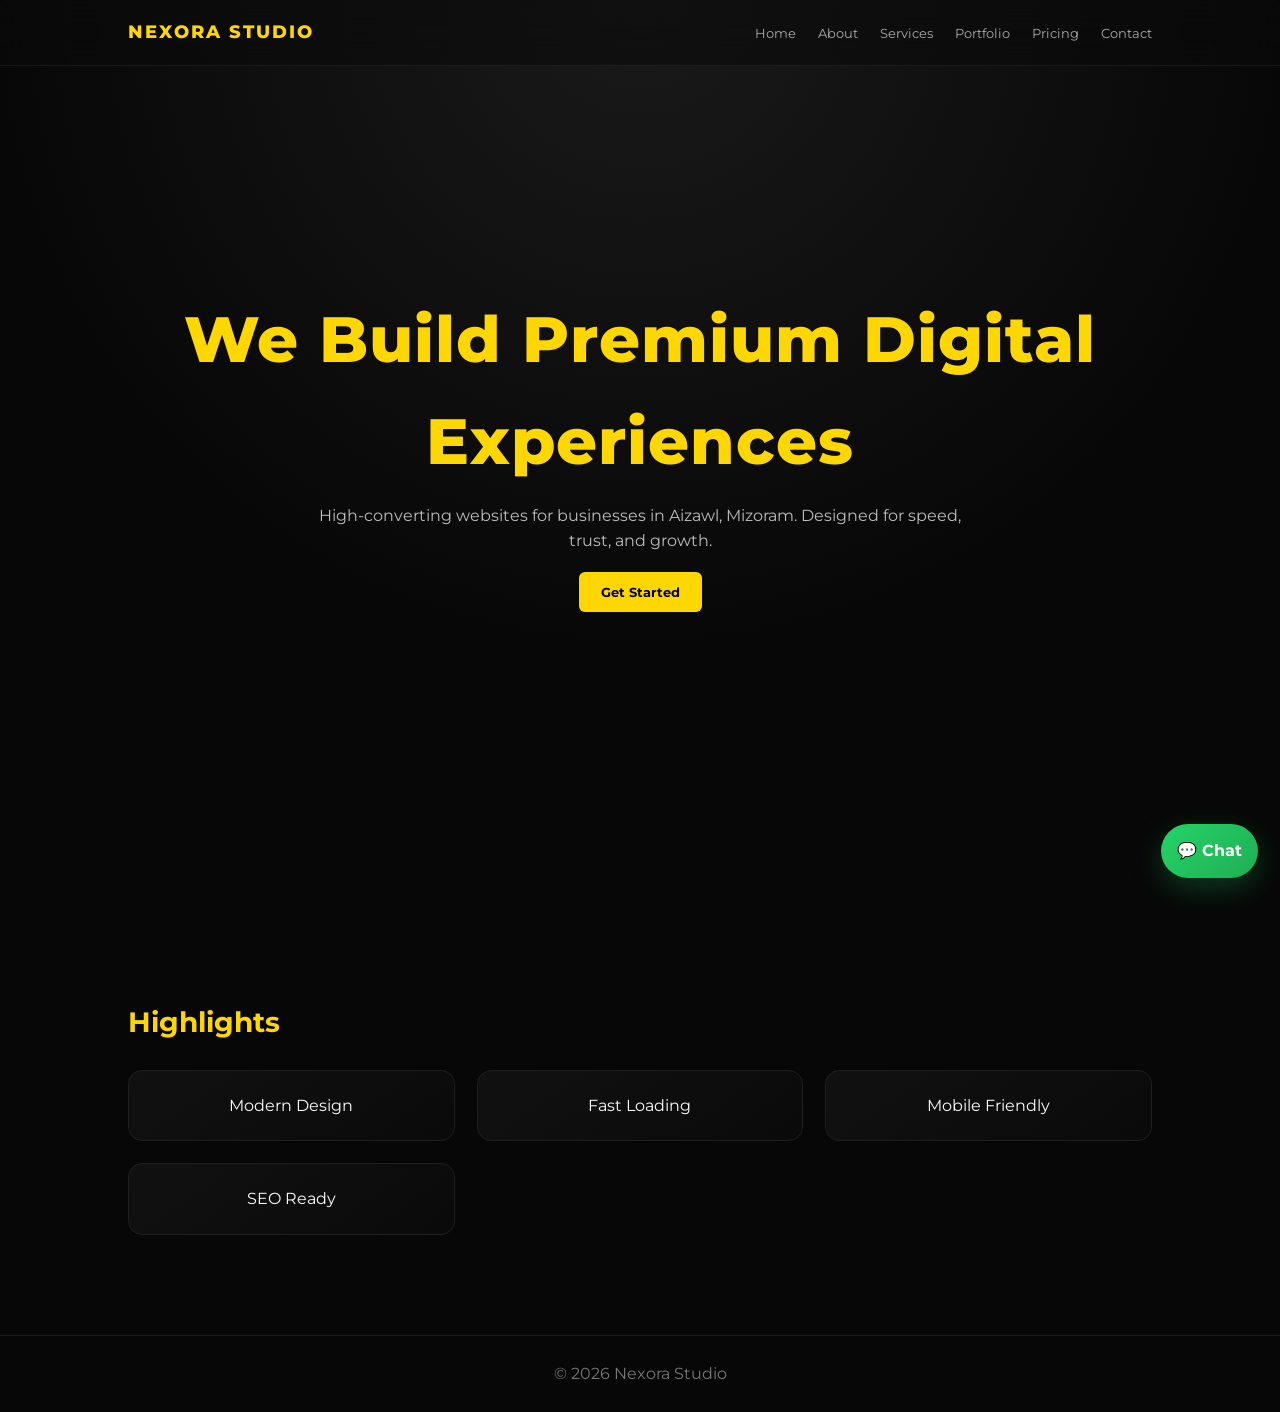
<file: Index.html>
<!DOCTYPE html>
<html>
<head>
<title>Nexora Studio</title>
<link rel="stylesheet" href="style.css">
<link href="https://fonts.googleapis.com/css2?family=Montserrat:wght@300;400;600;800&display=swap" rel="stylesheet">
</head>

<body>

<div id="loader" style="position:fixed;inset:0;background:#0a0a0a;display:flex;align-items:center;justify-content:center;z-index:9999;color:gold;font-weight:800;">
NEXORA STUDIO
</div>

<header>
  <div class="logo">NEXORA STUDIO</div>
  <nav>
    <a href="Index.html">Home</a>
    <a href="about.html">About</a>
    <a href="services.html">Services</a>
    <a href="portfolio.html">Portfolio</a>
    <a href="pricing.html">Pricing</a>
    <a href="contact.html">Contact</a>
  </nav>
</header>

<section class="hero">
  <div>
    <h1>We Build Premium Digital Experiences</h1>
    <p>High-converting websites for businesses in Aizawl, Mizoram. Designed for speed, trust, and growth.</p>
    <button class="btn">Get Started</button>
  </div>
</section>

<section>
  <h2>Highlights</h2>
  <div class="grid">
    <div class="card">Modern Design</div>
    <div class="card">Fast Loading</div>
    <div class="card">Mobile Friendly</div>
    <div class="card">SEO Ready</div>
  </div>
</section>

<footer>© 2026 Nexora Studio</footer>

<a class="whatsapp" href="https://wa.me/916909158272">💬 Chat</a>

<script src="script.js"></script>
</body>
</html>
</file>
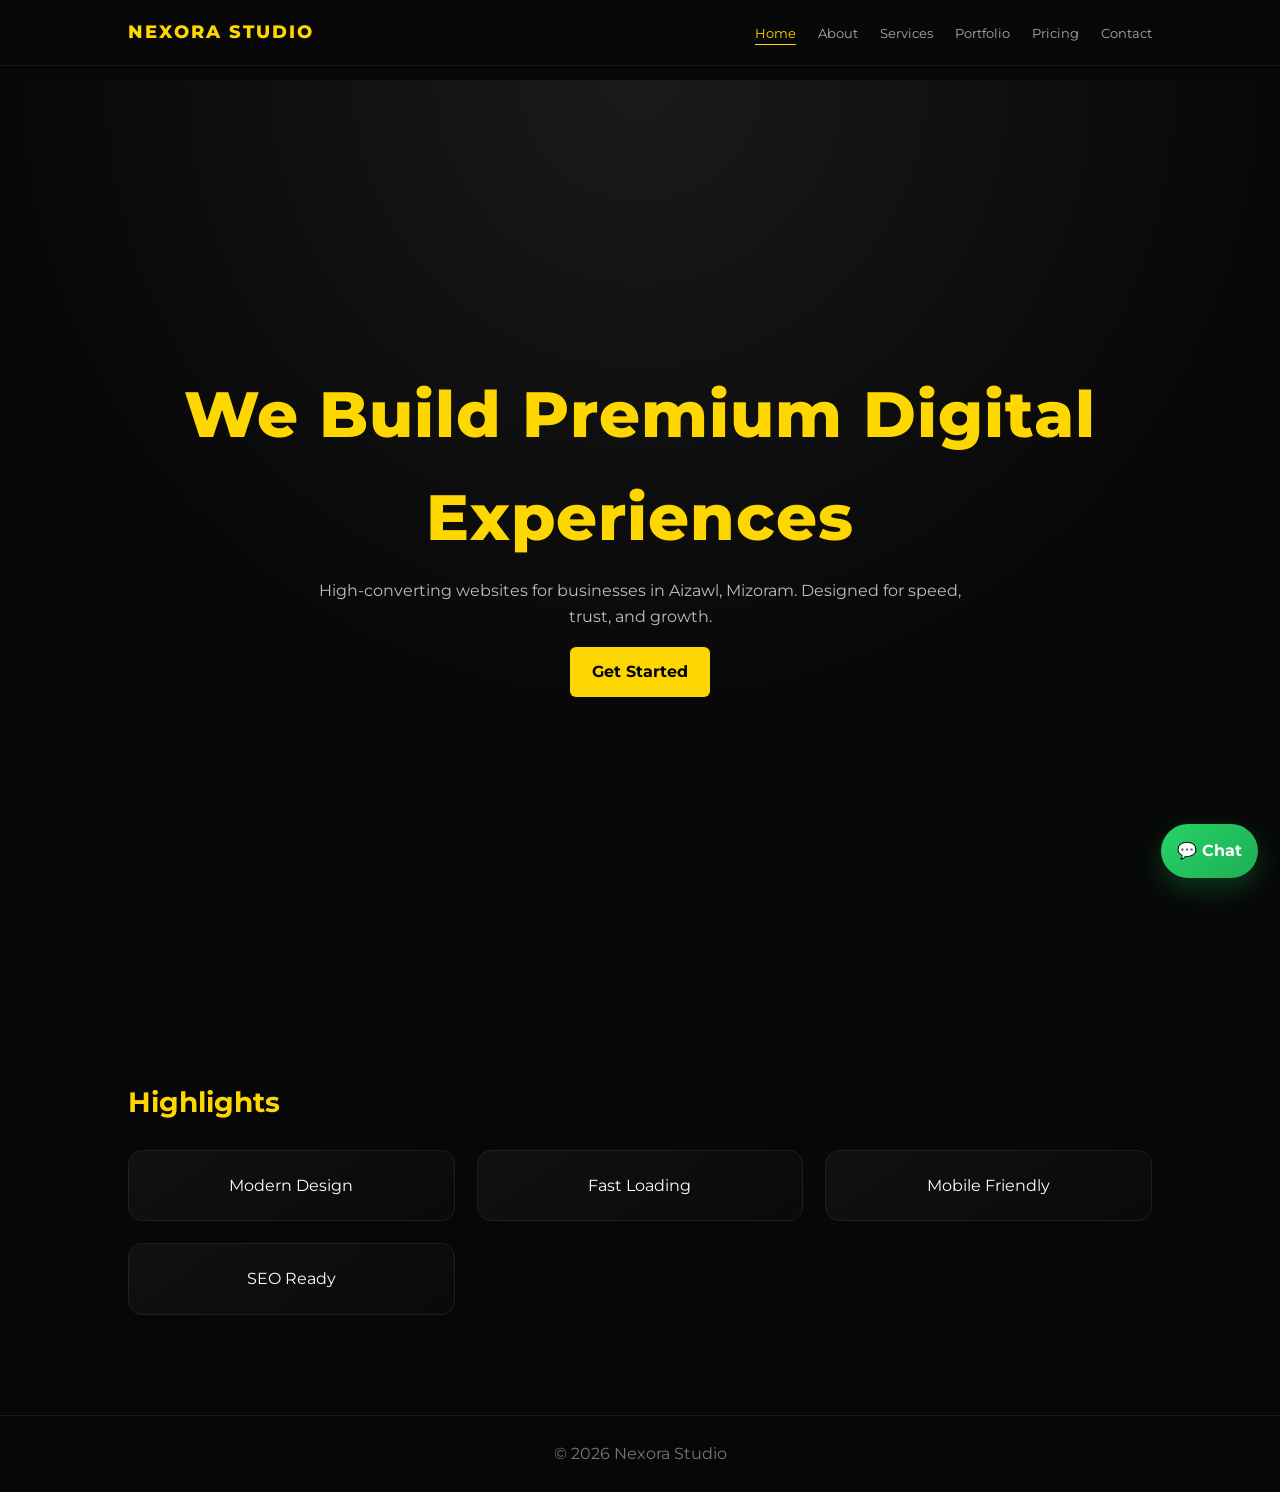
<file: index.html>
<!DOCTYPE html>
<html lang="en">
<head>
  <meta charset="UTF-8">
  <meta name="viewport" content="width=device-width, initial-scale=1.0">
  <title>Nexora Studio | Premium Websites in Aizawl, Mizoram</title>
  <meta name="description" content="Nexora Studio builds premium, fast, SEO-ready websites for businesses in Aizawl, Mizoram.">
  <link rel="stylesheet" href="style.css">
  <link href="https://fonts.googleapis.com/css2?family=Montserrat:wght@300;400;600;800&display=swap" rel="stylesheet">
</head>
<body>
<div id="loader">NEXORA STUDIO</div>

<header>
  <div class="logo">NEXORA STUDIO</div>
  <nav>
    <a href="index.html" class="active">Home</a>
    <a href="about.html">About</a>
    <a href="services.html">Services</a>
    <a href="portfolio.html">Portfolio</a>
    <a href="pricing.html">Pricing</a>
    <a href="contact.html">Contact</a>
  </nav>
</header>

<main>
  <section class="hero">
    <div>
      <h1>We Build Premium Digital Experiences</h1>
      <p>High-converting websites for businesses in Aizawl, Mizoram. Designed for speed, trust, and growth.</p>
      <a href="contact.html" class="btn">Get Started</a>
    </div>
  </section>

  <section>
    <h2>Highlights</h2>
    <div class="grid">
      <div class="card">Modern Design</div>
      <div class="card">Fast Loading</div>
      <div class="card">Mobile Friendly</div>
      <div class="card">SEO Ready</div>
    </div>
  </section>
</main>

<footer>© 2026 Nexora Studio</footer>
<a class="whatsapp" href="https://wa.me/916909158272" target="_blank" rel="noopener" aria-label="Chat on WhatsApp">💬 Chat</a>
<script src="script.js"></script>
</body>
</html>
</file>
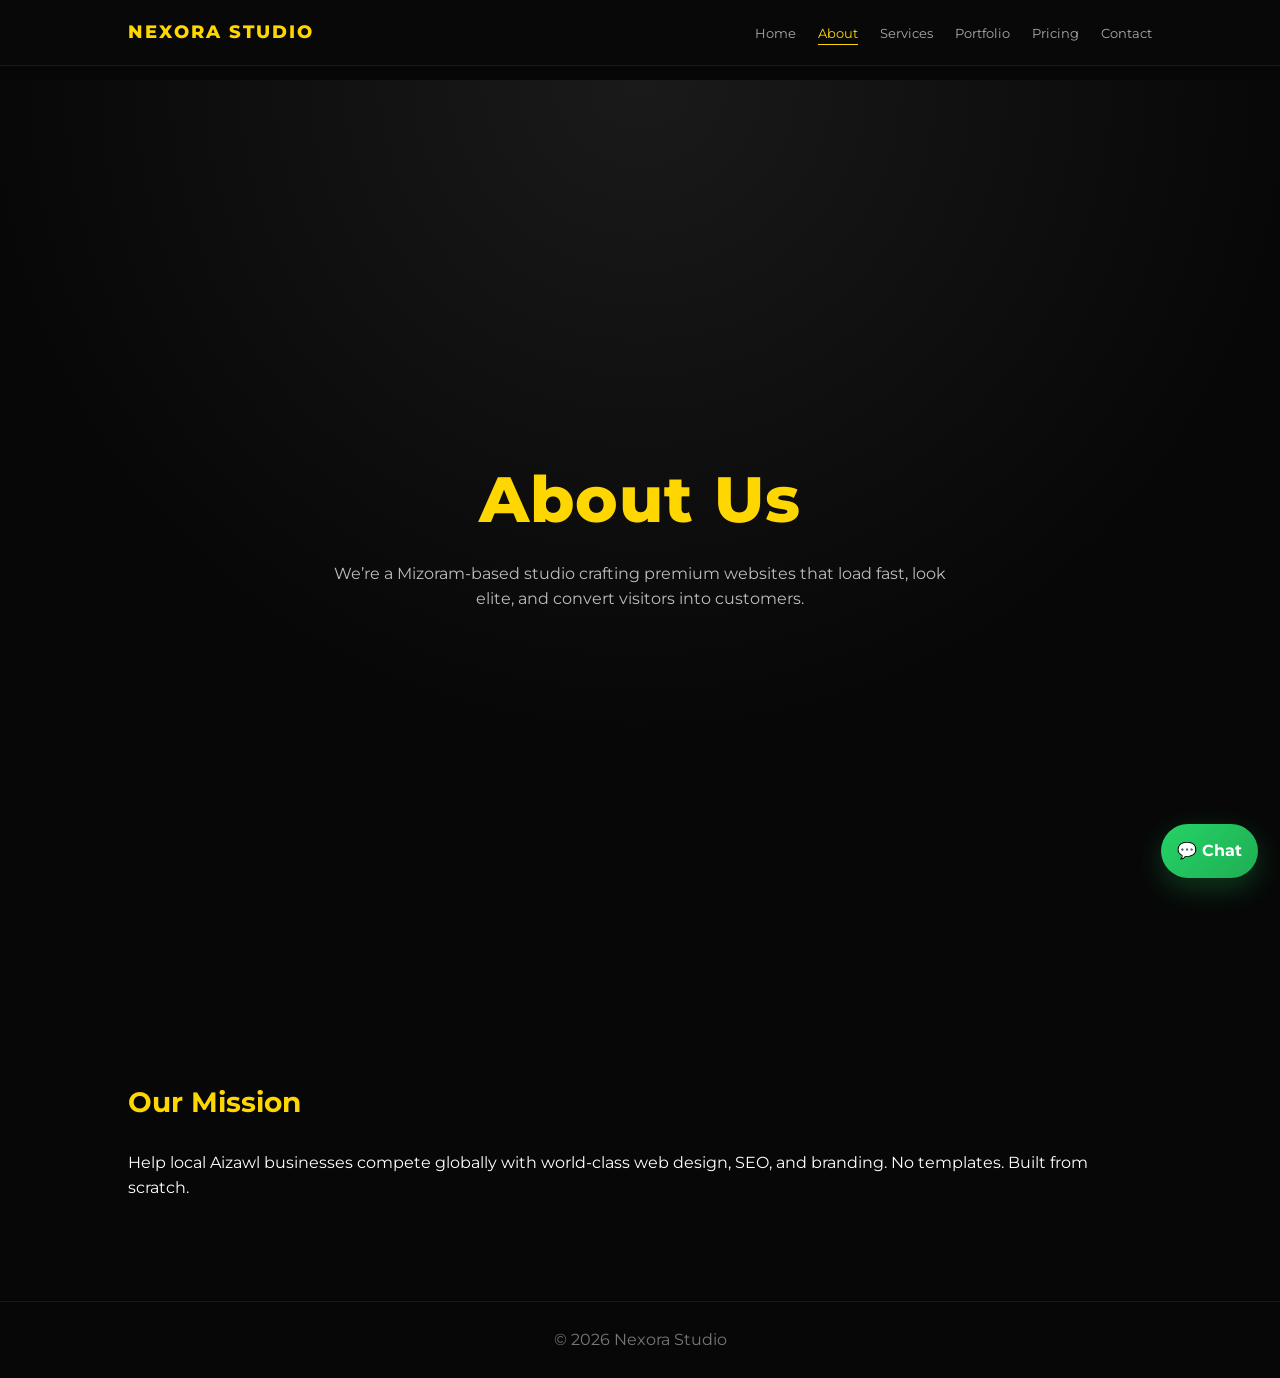
<file: about.html>
<!DOCTYPE html>
<html lang="en">
<head>
  <meta charset="UTF-8">
  <meta name="viewport" content="width=device-width, initial-scale=1.0">
  <title>About | Nexora Studio</title>
  <meta name="description" content="Learn about Nexora Studio - we build modern, fast and premium websites for businesses in Mizoram.">
  <link rel="stylesheet" href="style.css">
  <link href="https://fonts.googleapis.com/css2?family=Montserrat:wght@300;400;600;800&display=swap" rel="stylesheet">
</head>
<body>
<header>
  <div class="logo">NEXORA STUDIO</div>
  <nav>
    <a href="index.html">Home</a>
    <a href="about.html" class="active">About</a>
    <a href="services.html">Services</a>
    <a href="portfolio.html">Portfolio</a>
    <a href="pricing.html">Pricing</a>
    <a href="contact.html">Contact</a>
  </nav>
</header>

<main>
  <section class="hero">
    <div>
      <h1>About Us</h1>
      <p>We’re a Mizoram-based studio crafting premium websites that load fast, look elite, and convert visitors into customers.</p>
    </div>
  </section>

  <section>
    <h2>Our Mission</h2>
    <p>Help local Aizawl businesses compete globally with world-class web design, SEO, and branding. No templates. Built from scratch.</p>
  </section>
</main>

<footer>© 2026 Nexora Studio</footer>
<a class="whatsapp" href="https://wa.me/916909158272" target="_blank" rel="noopener" aria-label="Chat on WhatsApp">💬 Chat</a>
<script src="script.js"></script>
</body>
</html>
</file>
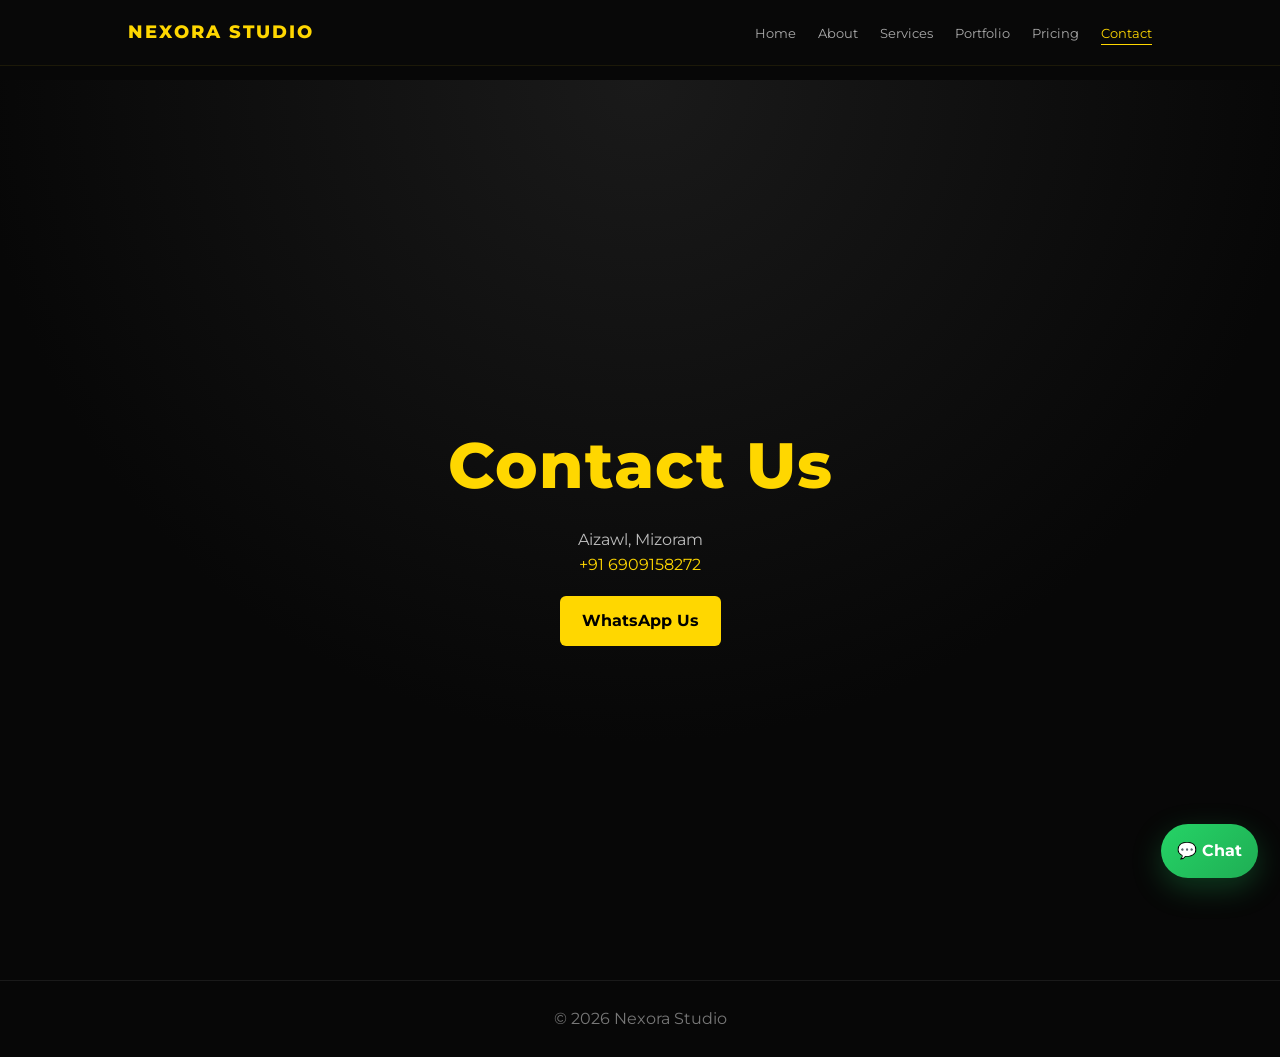
<file: contact.html>
<!DOCTYPE html>
<html lang="en">
<head>
  <meta charset="UTF-8">
  <meta name="viewport" content="width=device-width, initial-scale=1.0">
  <title>Contact | Nexora Studio</title>
  <meta name="description" content="Contact Nexora Studio in Aizawl, Mizoram. Call +91 6909158272 for premium websites.">
  <link rel="stylesheet" href="style.css">
  <link href="https://fonts.googleapis.com/css2?family=Montserrat:wght@300;400;600;800&display=swap" rel="stylesheet">
</head>
<body>
<header>
  <div class="logo">NEXORA STUDIO</div>
  <nav>
    <a href="index.html">Home</a>
    <a href="about.html">About</a>
    <a href="services.html">Services</a>
    <a href="portfolio.html">Portfolio</a>
    <a href="pricing.html">Pricing</a>
    <a href="contact.html" class="active">Contact</a>
  </nav>
</header>

<main>
  <section class="hero">
    <div>
      <h1>Contact Us</h1>
      <p>Aizawl, Mizoram</p>
      <p><a href="tel:+916909158272" style="color:gold;text-decoration:none;">+91 6909158272</a></p>
      <a href="https://wa.me/916909158272" target="_blank" rel="noopener" class="btn">WhatsApp Us</a>
    </div>
  </section>
</main>

<footer>© 2026 Nexora Studio</footer>
<a class="whatsapp" href="https://wa.me/916909158272" target="_blank" rel="noopener" aria-label="Chat on WhatsApp">💬 Chat</a>
<script src="script.js"></script>
</body>
</html>
</file>
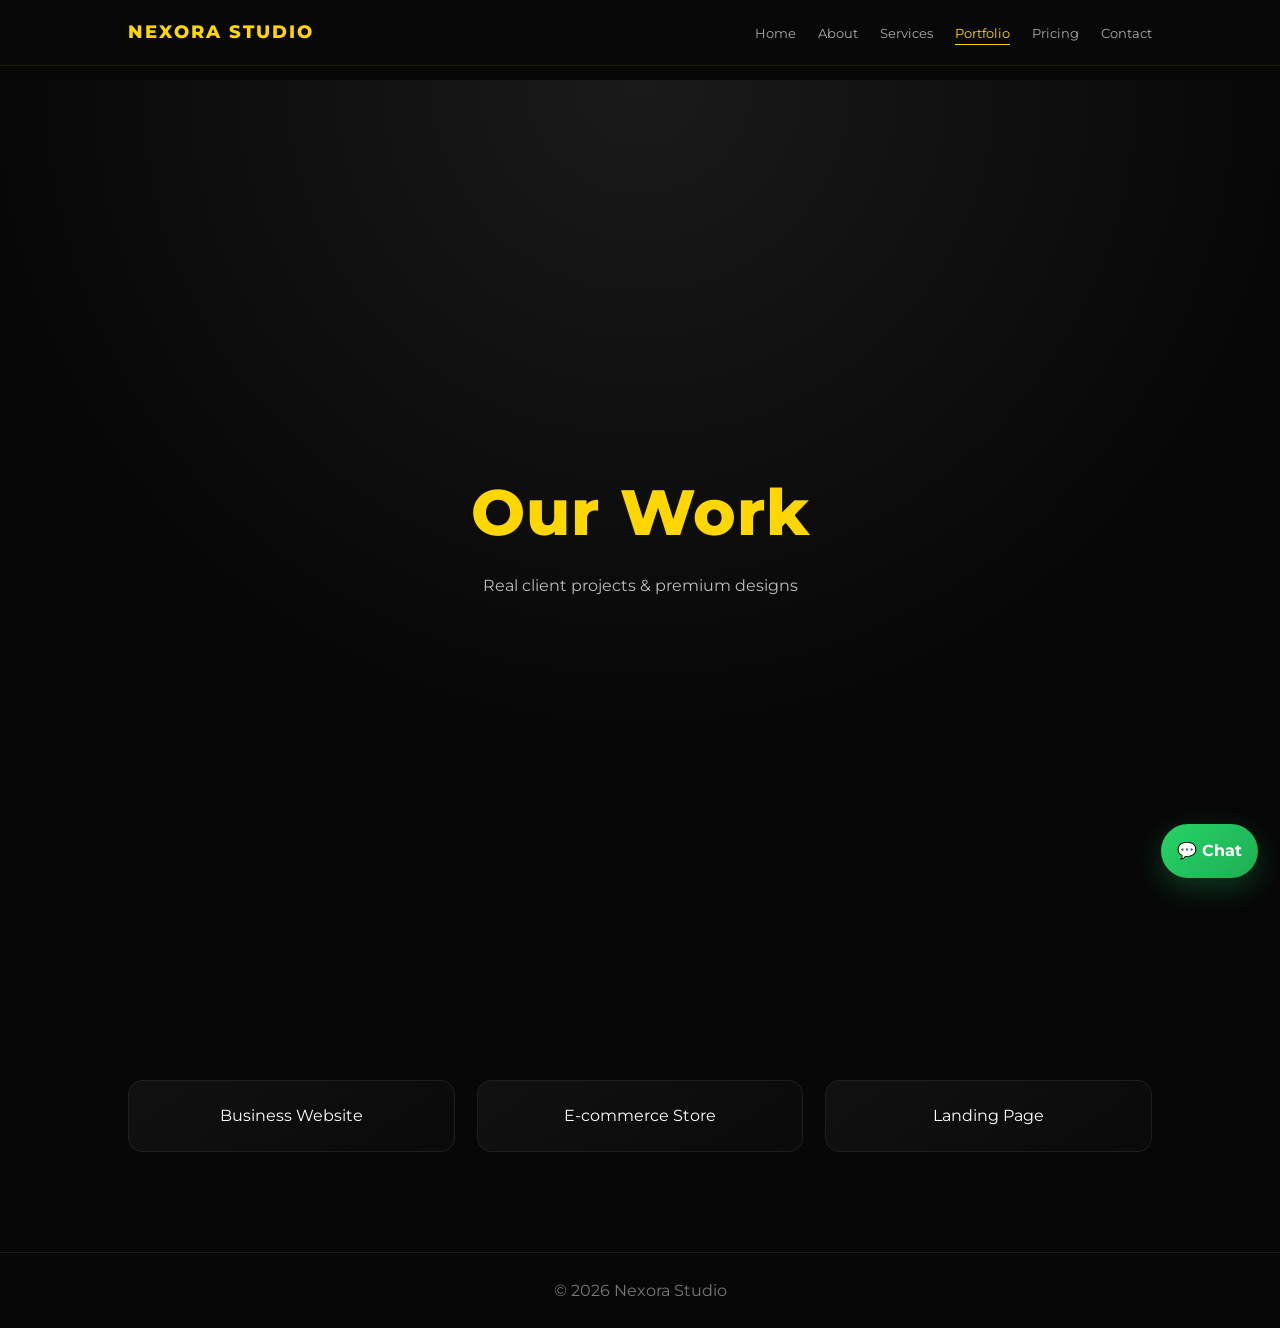
<file: portfolio.html>
<!DOCTYPE html>
<html lang="en">
<head>
  <meta charset="UTF-8">
  <meta name="viewport" content="width=device-width, initial-scale=1.0">
  <title>Portfolio | Nexora Studio</title>
  <meta name="description" content="View real client projects and web designs by Nexora Studio in Aizawl, Mizoram.">
  <link rel="stylesheet" href="style.css">
  <link href="https://fonts.googleapis.com/css2?family=Montserrat:wght@300;400;600;800&display=swap" rel="stylesheet">
</head>
<body>
<header>
  <div class="logo">NEXORA STUDIO</div>
  <nav>
    <a href="index.html">Home</a>
    <a href="about.html">About</a>
    <a href="services.html">Services</a>
    <a href="portfolio.html" class="active">Portfolio</a>
    <a href="pricing.html">Pricing</a>
    <a href="contact.html">Contact</a>
  </nav>
</header>

<main>
  <section class="hero">
    <div>
      <h1>Our Work</h1>
      <p>Real client projects & premium designs</p>
    </div>
  </section>

  <section>
    <div class="grid">
      <div class="card">Business Website</div>
      <div class="card">E-commerce Store</div>
      <div class="card">Landing Page</div>
    </div>
  </section>
</main>

<footer>© 2026 Nexora Studio</footer>
<a class="whatsapp" href="https://wa.me/916909158272" target="_blank" rel="noopener" aria-label="Chat on WhatsApp">💬 Chat</a>
<script src="script.js"></script>
</body>
</html>
</file>
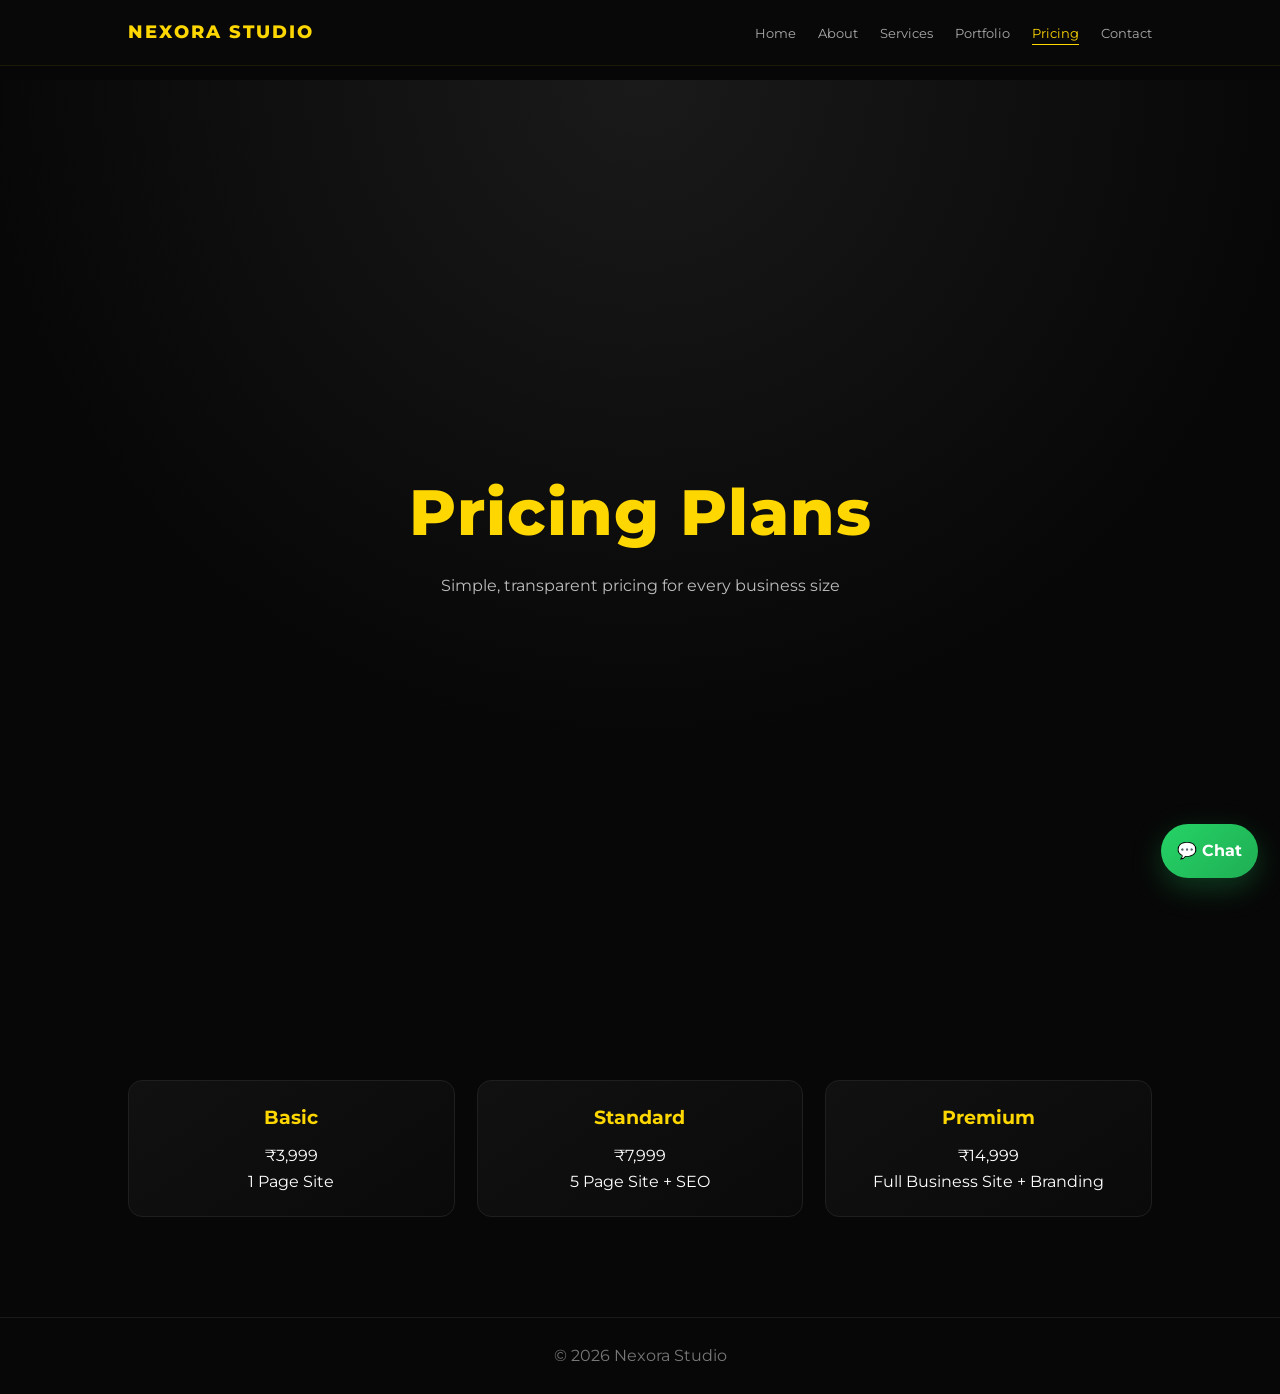
<file: pricing.html>
<!DOCTYPE html>
<html lang="en">
<head>
  <meta charset="UTF-8">
  <meta name="viewport" content="width=device-width, initial-scale=1.0">
  <title>Pricing | Nexora Studio</title>
  <meta name="description" content="Transparent pricing for web design: Basic ₹3,999, Standard ₹7,999, Premium ₹14,999.">
  <link rel="stylesheet" href="style.css">
  <link href="https://fonts.googleapis.com/css2?family=Montserrat:wght@300;400;600;800&display=swap" rel="stylesheet">
</head>
<body>
<header>
  <div class="logo">NEXORA STUDIO</div>
  <nav>
    <a href="index.html">Home</a>
    <a href="about.html">About</a>
    <a href="services.html">Services</a>
    <a href="portfolio.html">Portfolio</a>
    <a href="pricing.html" class="active">Pricing</a>
    <a href="contact.html">Contact</a>
  </nav>
</header>

<main>
  <section class="hero">
    <div>
      <h1>Pricing Plans</h1>
      <p>Simple, transparent pricing for every business size</p>
    </div>
  </section>

  <section>
    <div class="grid">
      <div class="card">
        <h3>Basic</h3>
        <p>₹3,999</p>
        <p>1 Page Site</p>
      </div>
      <div class="card">
        <h3>Standard</h3>
        <p>₹7,999</p>
        <p>5 Page Site + SEO</p>
      </div>
      <div class="card">
        <h3>Premium</h3>
        <p>₹14,999</p>
        <p>Full Business Site + Branding</p>
      </div>
    </div>
  </section>
</main>

<footer>© 2026 Nexora Studio</footer>
<a class="whatsapp" href="https://wa.me/916909158272" target="_blank" rel="noopener" aria-label="Chat on WhatsApp">💬 Chat</a>
<script src="script.js"></script>
</body>
</html>
</file>
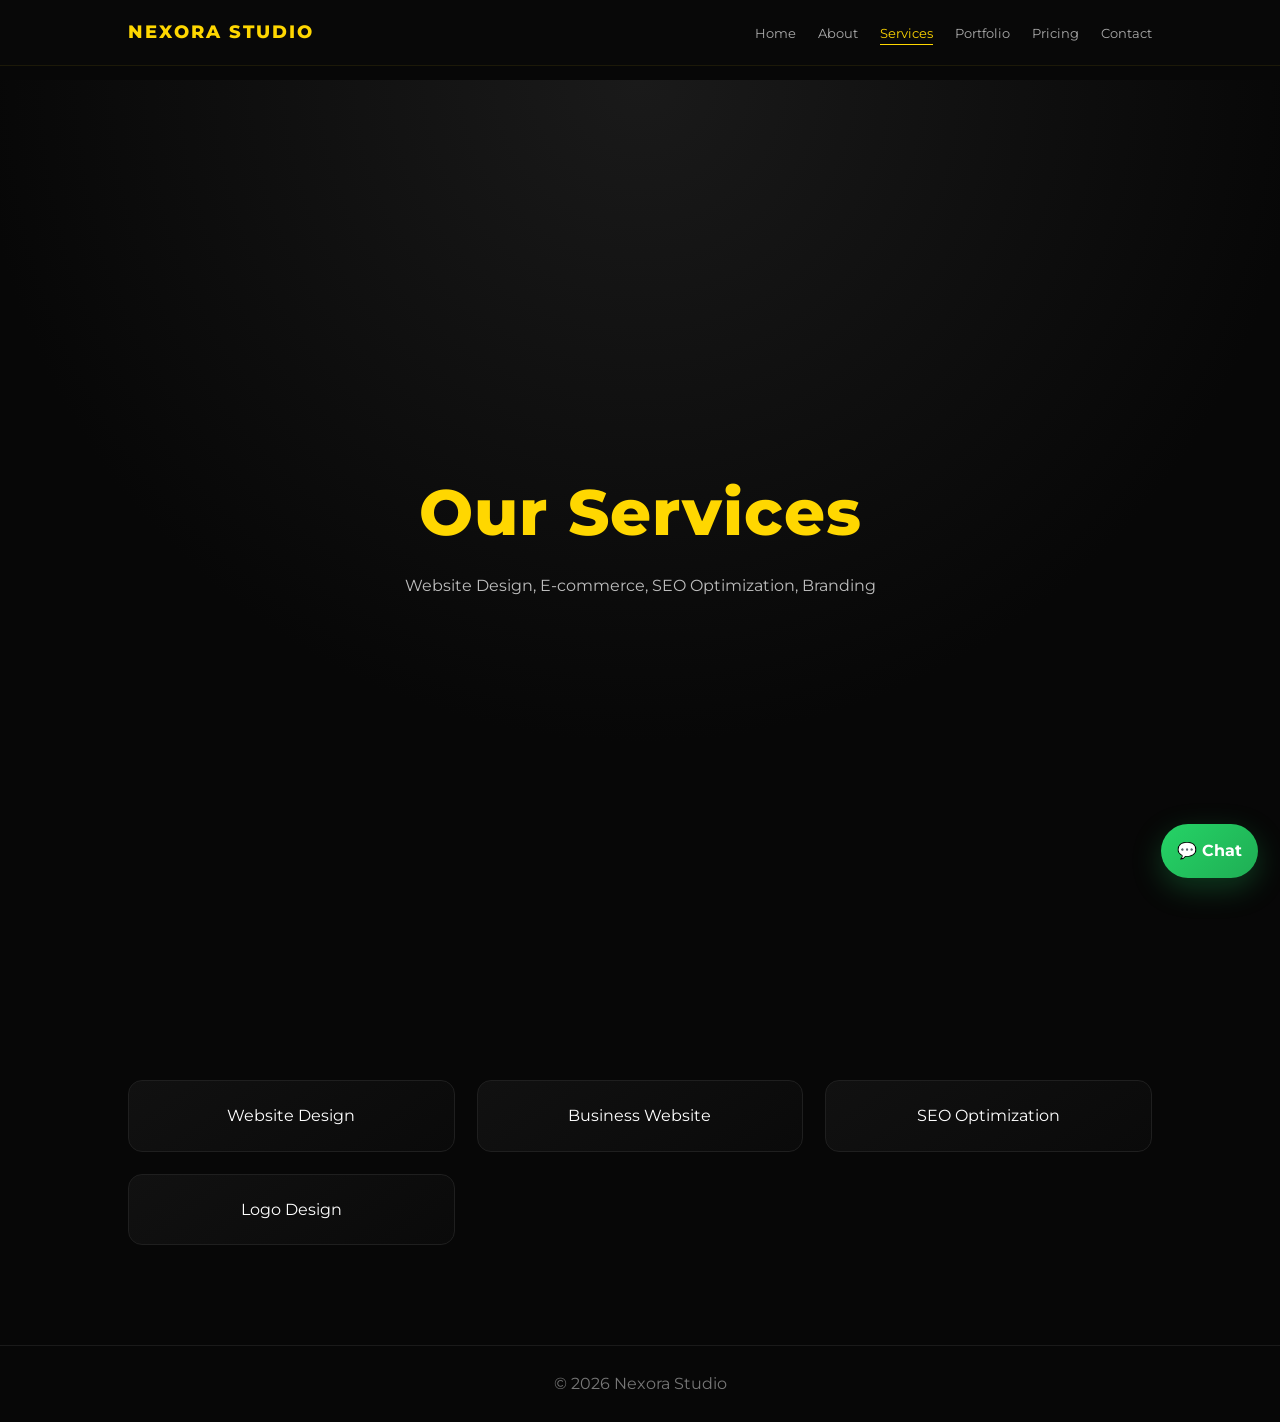
<file: services.html>
<!DOCTYPE html>
<html lang="en">
<head>
  <meta charset="UTF-8">
  <meta name="viewport" content="width=device-width, initial-scale=1.0">
  <title>Services | Nexora Studio</title>
  <meta name="description" content="Website Design, E-commerce, SEO, and Branding services by Nexora Studio in Aizawl.">
  <link rel="stylesheet" href="style.css">
  <link href="https://fonts.googleapis.com/css2?family=Montserrat:wght@300;400;600;800&display=swap" rel="stylesheet">
</head>
<body>
<header>
  <div class="logo">NEXORA STUDIO</div>
  <nav>
    <a href="index.html">Home</a>
    <a href="about.html">About</a>
    <a href="services.html" class="active">Services</a>
    <a href="portfolio.html">Portfolio</a>
    <a href="pricing.html">Pricing</a>
    <a href="contact.html">Contact</a>
  </nav>
</header>

<main>
  <section class="hero">
    <div>
      <h1>Our Services</h1>
      <p>Website Design, E-commerce, SEO Optimization, Branding</p>
    </div>
  </section>

  <section>
    <div class="grid">
      <div class="card">Website Design</div>
      <div class="card">Business Website</div>
      <div class="card">SEO Optimization</div>
      <div class="card">Logo Design</div>
    </div>
  </section>
</main>

<footer>© 2026 Nexora Studio</footer>
<a class="whatsapp" href="https://wa.me/916909158272" target="_blank" rel="noopener" aria-label="Chat on WhatsApp">💬 Chat</a>
<script src="script.js"></script>
</body>
</html>
</file>
<file: style.css>
*{
  margin:0;
  padding:0;
  box-sizing:border-box;
  font-family:"Montserrat",sans-serif;
}

html{
  scroll-behavior:smooth;
}

body{
  background:#070707;
  color:#fff;
  line-height:1.6;
  overflow-x:hidden;
}

/* Loader */
#loader {
  position: fixed;
  inset: 0;
  background: #070707;
  display: flex;
  align-items: center;
  justify-content: center;
  z-index: 9999;
  color: gold;
  font-weight: 800;
  font-size: 24px;
  letter-spacing: 3px;
}

/* ===== PREMIUM NAVBAR ===== */
header{
  position:fixed;
  top:0;
  width:100%;
  padding:18px 10%;
  display:flex;
  justify-content:space-between;
  align-items:center;
  background:rgba(10,10,10,0.6);
  backdrop-filter:blur(18px);
  border-bottom:1px solid rgba(255,215,0,0.08);
  z-index:999;
  transition: box-shadow 0.3s ease;
}

.logo{
  font-size:18px;
  font-weight:800;
  letter-spacing:2px;
  color:gold;
}

nav a{
  margin-left:18px;
  font-size:13px;
  text-decoration:none;
  color:#aaa;
  position:relative;
}

nav a:hover, nav a.active{
  color:gold;
}

/* underline animation */
nav a::after{
  content:"";
  position:absolute;
  left:0;
  bottom:-4px;
  width:0%;
  height:1px;
  background:gold;
  transition:.3s;
}

nav a:hover::after, nav a.active::after{
  width:100%;
}

/* ===== HERO ===== */
.hero{
  height:100vh;
  display:flex;
  align-items:center;
  justify-content:center;
  text-align:center;
  padding:0 8%;
  background: radial-gradient(circle at top,#1a1a1a 0%,#070707 60%);
}

.hero h1{
  font-size: clamp(2.5rem, 8vw, 64px);
  font-weight:800;
  color:gold;
  letter-spacing:1px;
  margin-bottom:10px;
}

.hero p{
  max-width:650px;
  margin:0 auto;
  color:#bdbdbd;
  font-size:16px;
}

/* CTA BUTTON */
.btn{
  margin-top:18px;
  padding:12px 22px;
  background:gold;
  border:none;
  color:#000;
  font-weight:700;
  border-radius:6px;
  cursor:pointer;
  transition:.3s;
  display:inline-block;
  text-decoration:none;
}

.btn:hover{
  transform:translateY(-2px);
  box-shadow:0 10px 30px rgba(255,215,0,0.2);
}

/* ===== SECTIONS ===== */
main {
  padding-top: 80px;
}

section{
  padding:100px 10%;
}

h2{
  font-size:28px;
  margin-bottom:25px;
  color:gold;
}

h3 {
  color: gold;
  margin-bottom: 10px;
}

/* ===== GRID SYSTEM ===== */
.grid{
  display:grid;
  grid-template-columns:repeat(auto-fit,minmax(260px,1fr));
  gap:22px;
}

/* ===== CARDS ===== */
.card{
  background:linear-gradient(145deg,#111,#0a0a0a);
  border:1px solid #1f1f1f;
  padding:22px;
  border-radius:14px;
  transition:.4s;
  position:relative;
  overflow:hidden;
  text-align: center;
}

.card:hover{
  transform:translateY(-8px);
  border-color:rgba(255,215,0,0.4);
}

/* glow effect */
.card::before{
  content:"";
  position:absolute;
  width:200%;
  height:200%;
  background:radial-gradient(circle,rgba(255,215,0,0.08),transparent 60%);
  top:-50%;
  left:-50%;
  opacity:0;
  transition:.4s;
}

.card:hover::before{
  opacity:1;
}

/* ===== FOOTER ===== */
footer{
  text-align:center;
  padding:25px;
  border-top:1px solid #1a1a1a;
  color:#777;
}

/* ===== WHATSAPP BUTTON ===== */
.whatsapp{
  position:fixed;
  bottom:22px;
  right:22px;
  background:linear-gradient(135deg,#25D366,#1fae54);
  color:#fff;
  padding:14px 16px;
  border-radius:50px;
  font-weight:700;
  text-decoration:none;
  box-shadow:0 10px 30px rgba(37,211,102,0.25);
  transition:.3s;
  z-index: 998;
}

.whatsapp:hover{
  transform:scale(1.08);
}

@media (max-width: 768px) {
  header { padding: 18px 5%; }
  nav a { margin-left: 12px; font-size: 12px; }
  section { padding: 80px 5%; }
}
</file>
